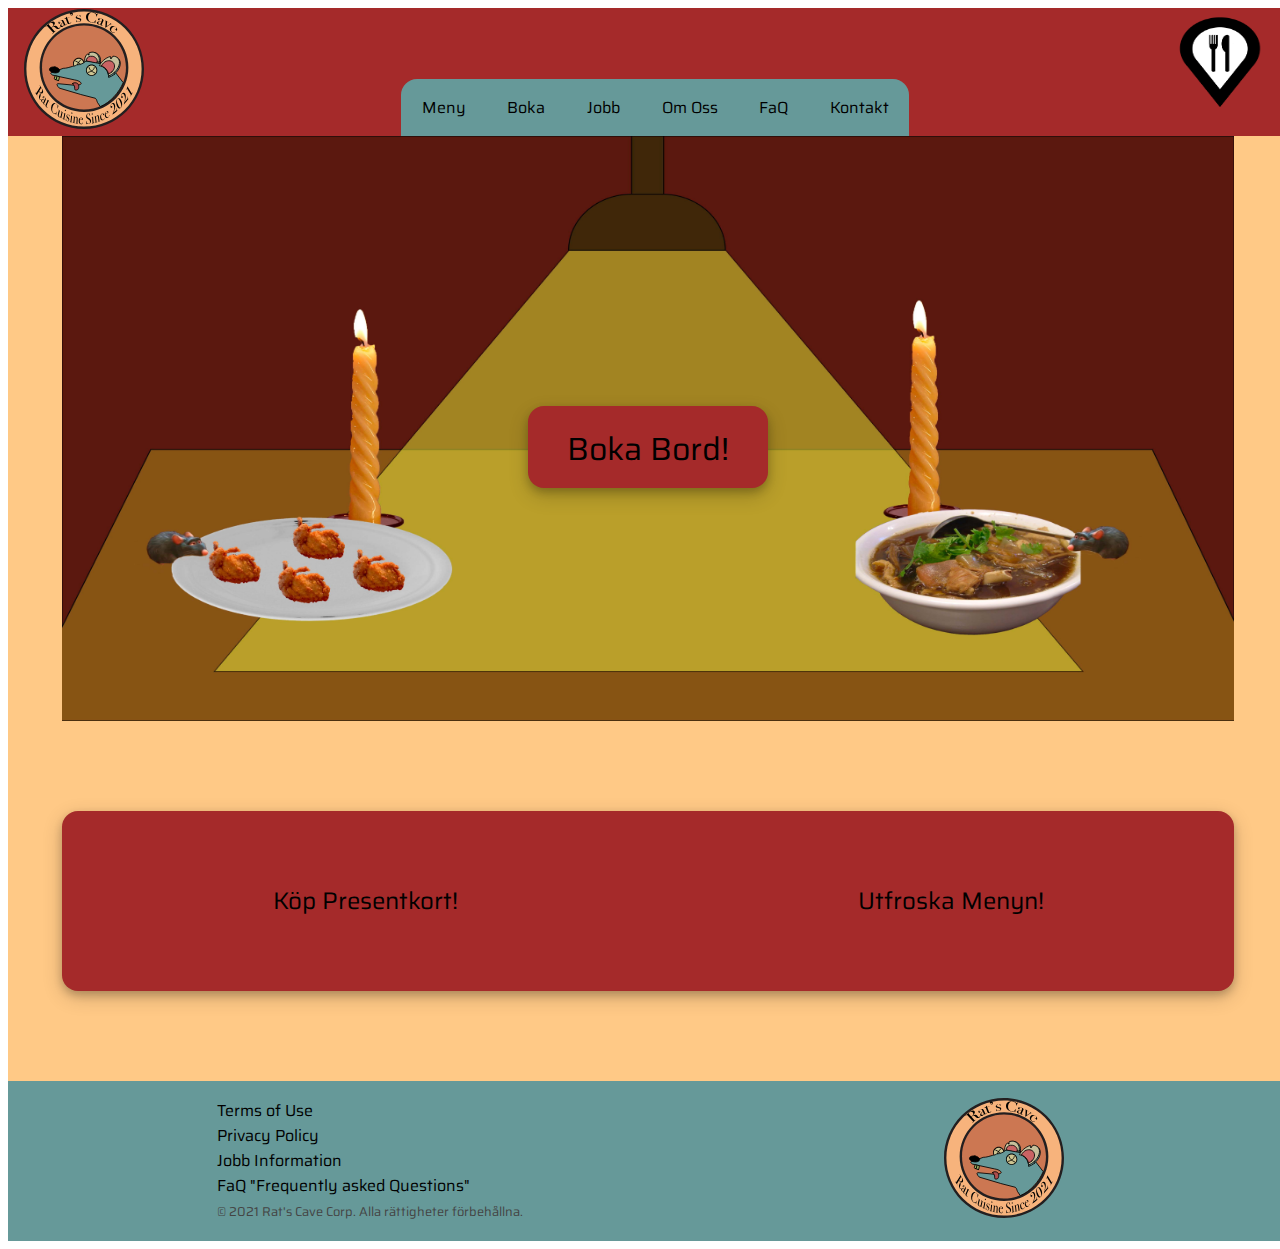
<file: index.html>
<!DOCTYPE html>
<html lang="en">
<head>
    <meta charset="UTF-8">
    <meta name="viewport" content="width=device-width, initial-scale=1.0">
    <meta http-equiv="X-UA-Compatible" content="ie=edge">
    <link rel="stylesheet" href="css/style.css">
    <title>Rat's Cave</title>
    <link rel="preconnect" href="https://fonts.googleapis.com">
    <link rel="preconnect" href="https://fonts.gstatic.com" crossorigin>
    <link href="https://fonts.googleapis.com/css2?family=Quicksand:wght@300&family=Saira&display=swap" rel="stylesheet">
</head>
<body>
<div id="wrapper">
    <header>
        <a class="logoa"  href="index.html"><img src="img/Rat-logo2.svg" class="logo"></a>
            <nav>
                <ul>
                    <li><a href="meny.html" id="m">Meny</a></li>
                    <li><a href="meny.html">Boka</a></li>
                    <li><a href="meny.html">Jobb</a></li>
                    <li><a href="meny.html">Om Oss</a></li>
                    <li><a href="faq.html">FaQ</a></li>
                    <li><a href="meny.html" id="k">Kontakt</a></li>
                </ul>
            </nav>
            <a id="hittaoss" href="index.html"><img src="img/hittaoss.png" id="osspng"></a>
    </header>
    <main>
        <img src="img/tabel-1.jpg" alt="table example" id="table">
        <div id="bb"><a href="meny.html" id="bbb">Boka Bord!</a></div>

    </main>
    <div id="ku">
        <article id="kp"><a href="meny.html" id="kpa">Köp Presentkort!</a></article>
        <article id="ua">Utfroska Menyn!</article>
    </div>
    <footer>
        <div id="ft1">
            <div>Terms of Use</div>
            <div>Privacy Policy</div>
            <div>Jobb Information</div>
            <div> FaQ "Frequently asked Questions"</div>
        </div>
        <div id="ft2">© 2021 Rat's Cave Corp. Alla rättigheter förbehållna.</div>
        <a class="logoa"  href="index.html"><img src="img/Rat-logo2.svg" class="logo"></a>
    </footer>
</div>
</body>
</html>
</file>
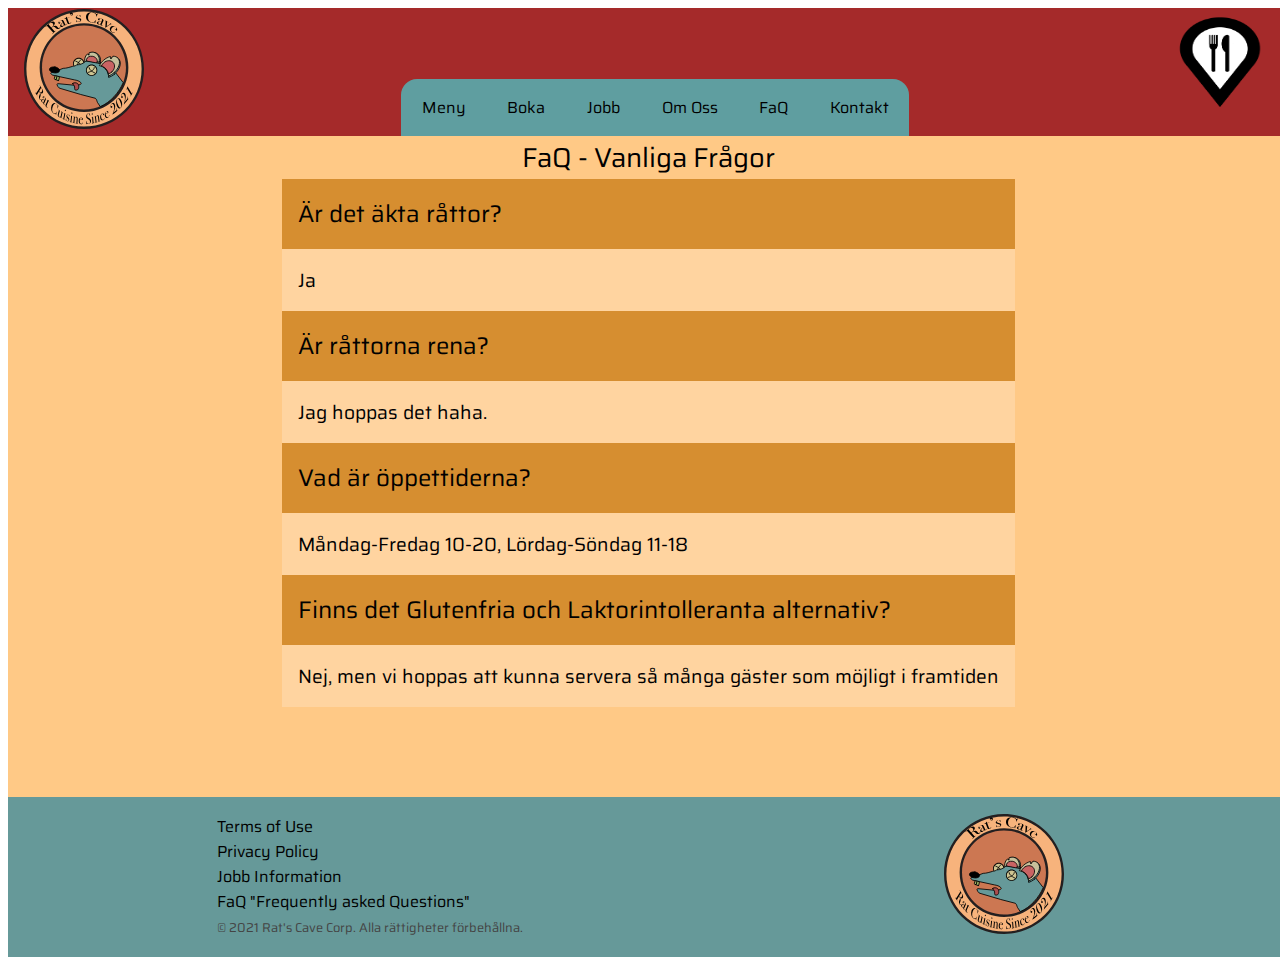
<file: faq.html>
<!DOCTYPE html>
<html lang="en">
<head>
    <meta charset="UTF-8">
    <meta http-equiv="X-UA-Compatible" content="IE=edge">
    <meta name="viewport" content="width=device-width, initial-scale=1.0">
    <title>FaQ</title>
    <link rel="stylesheet" href="faqstyle.css">
    <link rel="preconnect" href="https://fonts.googleapis.com">
    <link rel="preconnect" href="https://fonts.gstatic.com" crossorigin>
    <link href="https://fonts.googleapis.com/css2?family=Quicksand:wght@300&family=Saira&display=swap" rel="stylesheet">
</head>
<body>
    <div id="wrapper">
        <header>
            <a class="logoa"  href="index.html"><img src="img/Rat-logo2.svg" class="logo"></a>
                <nav>
                    <ul>
                        <li><a href="meny.html" id="m">Meny</a></li>
                        <li><a href="meny.html">Boka</a></li>
                        <li><a href="meny.html">Jobb</a></li>
                        <li><a href="meny.html">Om Oss</a></li>
                        <li><a href="meny.html">FaQ</a></li>
                        <li><a href="meny.html" id="k">Kontakt</a></li>
                    </ul>
                </nav>
                <a id="hittaoss" href="index.html"><img src="img/hittaoss.png" id="osspng"></a>
        </header>
        <main id="main">
            <div id="rubrik">FaQ - Vanliga Frågor</div>
            <div id="faqwrapper">
                <div class="fraga">Är det äkta råttor?</div>
                <div class="svar">Ja</div>
                <div class="fraga">Är råttorna rena?</div>
                <div class="svar">Jag hoppas det haha.</div>
                <div class="fraga">Vad är öppettiderna?</div>
                <div class="svar">Måndag-Fredag 10-20, Lördag-Söndag 11-18</div>
                <div class="fraga">Finns det Glutenfria och Laktorintolleranta alternativ?</div>
                <div class="svar">Nej, men vi hoppas att kunna servera så många gäster som möjligt i framtiden</div>
            </div>
        </main>
        <footer>
            <div id="ft1">
                <div>Terms of Use</div>
                <div>Privacy Policy</div>
                <div>Jobb Information</div>
                <div>FaQ "Frequently asked Questions"</div>
            </div>
            <div id="ft2">© 2021 Rat's Cave Corp. Alla rättigheter förbehållna.</div>
            <a class="logoa"  href="index.html"><img src="img/Rat-logo2.svg" class="logo"></a>
        </footer>
    </div>
</body>
</html>
</file>
<file: css/style.css>
body {
    font-family: 'Saira', sans-serif;
}

#wrapper {
    background-color: rgb(255, 201, 134);
    min-height: 100vh;
    min-width: 100vw;
}
header {
    background-color: brown;
    display:flex;
    justify-content: space-between;
    height: 8rem;
    align-items: flex-end;
}
ul {
    list-style: none;
    padding:0;
    display:flex;
}
a{
    background-color: rgb(102, 153, 153);
    text-decoration: none;
    text-align: center;
    padding: 1rem 1.3rem;
    color: black;
}
.logoa {
    background-color: rgba(240, 248, 255, 0);
    padding:0 1rem;
    grid-area: ft3;
}
.logo {
    width:auto;
    height: 7.5rem;
    
}
#hittaoss {
    background-color: rgba(240, 248, 255, 0);
}
#osspng {
    width:6rem;
    height: 6.5rem;
}
#m {
    border-radius: 1rem 0 0 0;
}
#k {
    border-radius: 0 1rem 0 0;
}

main {
    display: flex;
    justify-content: center;
    align-items: center;
    height:65vh;

    margin-left: 6vh; margin-right: 6vh;
    position:relative;
}
#table {
    height:100%;
    width:100%;
}
#bb {
    position: absolute;
    top:30vh;
    background-color: brown;
    width:15rem;
    height:4rem;
    text-align:center;
    padding-top:1.1rem;
    font-size: 2rem;
    border-radius: 1rem;
    box-shadow: 0 4px 8px 0 rgba(0, 0, 0, 0.2), 0 8px 20px 0 rgba(0, 0, 0, 0.19);
}
#bbb {
    background-color:rgba(0, 139, 139, 0) ;
}
#ku {
    display:flex;
    margin-top: 10vh; margin-left: 6vh; margin-right: 6vh;
    height:20vh;
    align-items: center;
    justify-content: space-around;
    background-color: brown;
    border-radius: 1rem;
    box-shadow: 0 4px 8px 0 rgba(0, 0, 0, 0.2), 0 6px 20px 0 rgba(0, 0, 0, 0.19);
}
#kp{

    font-size: 1.5rem;
}
#kpa {
    background-color: rgba(165, 42, 42, 0);
}
#ua{

    font-size: 1.5rem;
}

footer {
    height:10rem;
    margin-top: 10vh;
    background-color: rgb(102, 153, 153);
    display:grid;
    grid-template-areas: 
    'ft1 ft3'
    'ft2 ft3';
    justify-content: center;
    align-content: center;
    column-gap:45vh;
}
#ft1 {
    grid-area: ft1;
}
#ft2 {
    grid-area: ft2;
    font-size: 0.8rem;
    color:rgb(68, 68, 68);
}
</file>
<file: faqstyle.css>
body {
    font-family: 'Saira', sans-serif;
}
#wrapper {
    background-color: rgb(255, 201, 134);
    min-height: 100vh;
    min-width: 100vw;

}

header {
    background-color: brown;
    display:flex;
    justify-content: space-between;
    height: 8rem;
    align-items: flex-end;
    
}
ul {
    list-style: none;
    padding:0;
    display:flex;
}
#m {
    border-radius: 1rem 0 0 0;
}
#k {
    border-radius: 0 1rem 0 0;
}

a{
    background-color: cadetblue;
    text-decoration: none;
    text-align: center;
    padding: 1rem 1.3rem;
    color:black;
}
#menyk {
    background-color: rgb(33, 110, 110);
}
.logoa {
    background-color: rgba(240, 248, 255, 0);
    padding:0 1rem;
    grid-area: ft3;
}
.logo {
    width:auto;
    height: 7.5rem;
    
}
#hittaoss {
    background-color: rgba(240, 248, 255, 0);
}
#osspng {
    width:6rem;
    height: 6.5rem;
}
main {
    display: flex;
    align-items: center;
    flex-direction: column;
}
#rubrik {
    font-size: 1.7rem;
}
.fraga {
    background-color: rgb(214, 142, 48);
    padding:1rem;
    font-size: 1.5rem;
}
.svar {
    background-color: rgb(255, 212, 160);
    padding:1rem;
    font-size:1.2rem;
}
footer {
    height:10rem;
    margin-top: 10vh;
    background-color: rgb(102, 153, 153);
    display:grid;
    grid-template-areas: 
    'ft1 ft3'
    'ft2 ft3';
    justify-content: center;
    align-content: center;
    column-gap:45vh;
}
#ft1 {
    grid-area: ft1;
}
#ft2 {
    grid-area: ft2;
    font-size: 0.8rem;
    color:rgb(68, 68, 68);
}
</file>
